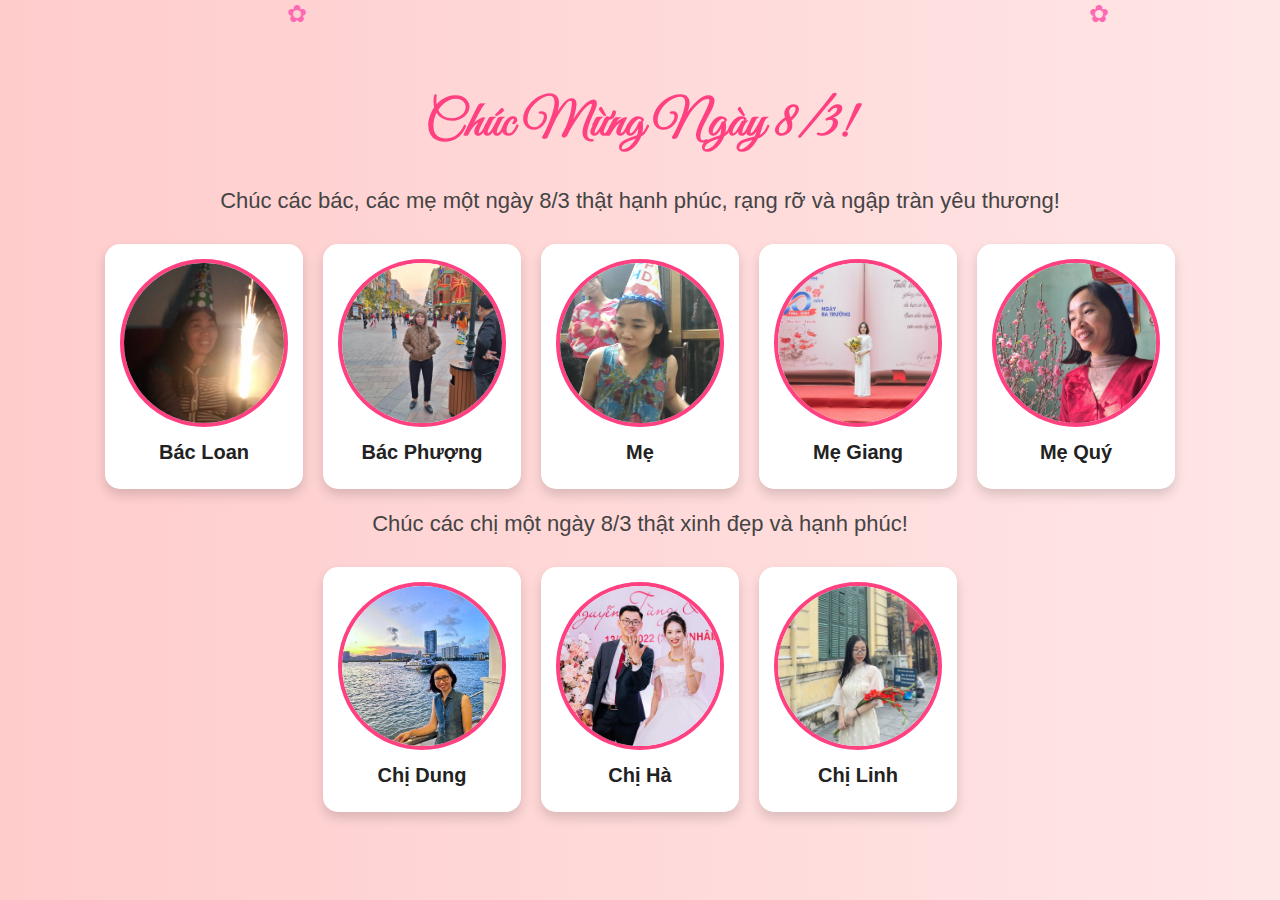
<file: index.html>
<!DOCTYPE html>
<html lang="vi">
<head>
    <meta charset="UTF-8">
    <meta name="viewport" content="width=device-width, initial-scale=1.0">
    <title>Thiệp Chúc Mừng 8/3</title>
    <link rel="stylesheet" href="styles.css">
</head>
<body>
    <div class="container">
        <!-- Lời chúc chung -->
        <h1>Chúc Mừng Ngày 8/3!</h1>
        <p class="greeting">Chúc các bác, các mẹ một ngày 8/3 thật hạnh phúc, rạng rỡ và ngập tràn yêu thương!</p>

        <!-- Danh sách card -->
        <div class="card-list">
            <div class="card" onclick="showMessage('Bác Loan', 'Nhân ngày Quốc tế Phụ nữ 8/3, con xin kính chúc Bác luôn mạnh khỏe, vui vẻ và hạnh phúc bên gia đình. Chúc Bác luôn giữ được tinh thần lạc quan, tràn đầy năng lượng và niềm vui trong cuộc sống. Cảm ơn Bác vì những yêu thương và sự quan tâm dành cho mọi người xung quanh! Chúc Bác một ngày 8/3 thật ý nghĩa!')">
                <img src="assets\Bác_Loan.jpg" alt="Bác Loan">
                <p>Bác Loan</p>
            </div>
            <div class="card" onclick="showMessage('Bác Phượng', 'Nhân ngày Quốc tế Phụ nữ 8/3, con xin kính chúc Bác luôn mạnh khỏe, hạnh phúc và tràn đầy niềm vui. Mong rằng mỗi ngày của Bác đều ngập tràn yêu thương, bình an và những điều tốt đẹp nhất. Cảm ơn Bác vì luôn là một người phụ nữ tuyệt vời! Chúc Bác một ngày 8/3 thật ý nghĩa và vui vẻ!')">
                <img src="assets\Bác_Phượng.jpg" alt="Bác Phượng">
                <p>Bác Phượng</p>
            </div>
            <div class="card" onclick="showMessage('Mẹ', 'Nhân ngày 8/3, con muốn gửi đến mẹ những lời chúc yêu thương nhất. Mẹ không chỉ là người phụ nữ tuyệt vời của gia đình mà còn là một người giáo viên tận tâm, luôn mang tri thức và tình yêu thương đến bao thế hệ học trò. Con chúc mẹ luôn mạnh khỏe, hạnh phúc và mãi rạng rỡ như những bông hoa đẹp nhất. Cảm ơn mẹ vì đã luôn yêu thương, dạy dỗ con bằng tất cả sự dịu dàng và bao dung. Con yêu mẹ rất nhiều! Chúc mẹ một ngày 8/3 thật trọn vẹn và ý nghĩa! ❤️')">
                <img src="assets\Mẹ.jpg" alt="Mẹ">
                <p>Mẹ</p>
            </div>
            <div class="card" onclick="showMessage('Mẹ Giang', 'Nhân ngày Quốc tế Phụ nữ 8/3, con xin gửi đến mẹ những lời chúc tốt đẹp nhất. Mẹ không chỉ là một người mẹ tuyệt vời mà còn là một người giáo viên đáng kính, luôn tận tâm với học trò và hết lòng vì gia đình. Con chúc mẹ luôn mạnh khỏe, hạnh phúc và tràn đầy niềm vui. Mong rằng mỗi ngày trôi qua với mẹ đều là một ngày rạng rỡ, đầy ắp tiếng cười và yêu thương. Cảm ơn mẹ vì tất cả những gì mẹ đã dành cho con và cho bao thế hệ học trò! Con yêu mẹ rất nhiều! Chúc mẹ một ngày 8/3 ý nghĩa và trọn vẹn! ❤️')">
                <img src="assets\Mẹ_Giang.jpg" alt="Mẹ Giang">
                <p>Mẹ Giang</p>
            </div>
            <div class="card" onclick="showMessage('Mẹ Quý', 'Nhân ngày Quốc tế Phụ nữ 8/3, con xin gửi đến mẹ những lời chúc tốt đẹp nhất. Con chúc mẹ luôn mạnh khỏe, vui vẻ và hạnh phúc bên gia đình. Cảm ơn mẹ vì những yêu thương, sự hi sinh và những điều tốt đẹp mẹ đã dành cho con. Mong rằng mỗi ngày của mẹ đều tràn ngập niềm vui, bình an và luôn tươi trẻ như những bông hoa rực rỡ nhất. Con yêu mẹ rất nhiều! Chúc mẹ một ngày 8/3 thật ý nghĩa và tràn đầy yêu thương! ❤️')">
                <img src="assets\Mẹ_Quý.jpg" alt="Mẹ Quý">
                <p>Mẹ Quý</p>
            </div>
        </div>
        <!-- Dòng chúc các chị -->
        <p class="greeting sisters">Chúc các chị một ngày 8/3 thật xinh đẹp và hạnh phúc!</p>

        <!-- Danh sách card cho các chị -->
        <div class="card-list">
            <div class="card" onclick="showMessage('Chị Dung', 'Nhân ngày 8/3, em chúc chị luôn xinh đẹp, mạnh khỏe, hạnh phúc và thành công trong công việc cũng như cuộc sống. Chúc chị mỗi ngày đều tràn đầy năng lượng, luôn vui vẻ và gặp nhiều may mắn. Mong rằng mọi ước mơ và dự định của chị sẽ sớm thành hiện thực. Chúc chị một ngày 8/3 thật nhiều niềm vui và yêu thương! 💐✨')">
                <img src="assets\Chị_Dung.jpg" alt="Chị Dung">
                <p>Chị Dung</p>
            </div>
            <div class="card" onclick="showMessage('Chị Hà', 'Nhân ngày 8/3, em chúc chị luôn mạnh khỏe, hạnh phúc và thành công trong sự nghiệp trồng người. Chị không chỉ là một người giáo viên tận tâm mà còn là một người chị dâu tuyệt vời. Mong rằng mỗi ngày của chị đều tràn ngập niềm vui, bình an và yêu thương. Chúc chị một ngày 8/3 thật ý nghĩa, luôn rạng rỡ và gặp nhiều may mắn trong cuộc sống! 💐✨')">
                <img src="assets\Chị_Hà.jpg" alt="Chị Hà">
                <p>Chị Hà</p>
            </div>
            <div class="card" onclick="showMessage('Chị Linh', 'Nhân ngày 8/3, em chúc chị luôn xinh đẹp, vui vẻ, hạnh phúc và thành công trong mọi lĩnh vực của cuộc sống. Mong rằng mỗi ngày của chị đều tràn đầy năng lượng tích cực và những điều tốt đẹp nhất! Chúc chị một ngày 8/3 thật rạng rỡ và ý nghĩa! 💐✨')">
                <img src="assets\Chị_Linh.jpg" alt="Chị Linh">
                <p>Chị Linh</p>
            </div>
        </div>
    </div>

    <!-- Modal (pop-up) cho lời chúc riêng -->
    <div id="modal" class="modal">
        <div class="modal-content">
            <span class="close" onclick="closeMessage()">&times;</span>
            <h2 id="modal-name"></h2>
            <p id="modal-message"></p>
        </div>
    </div>

    <script src="script.js"></script>
</body>
</html>
</file>
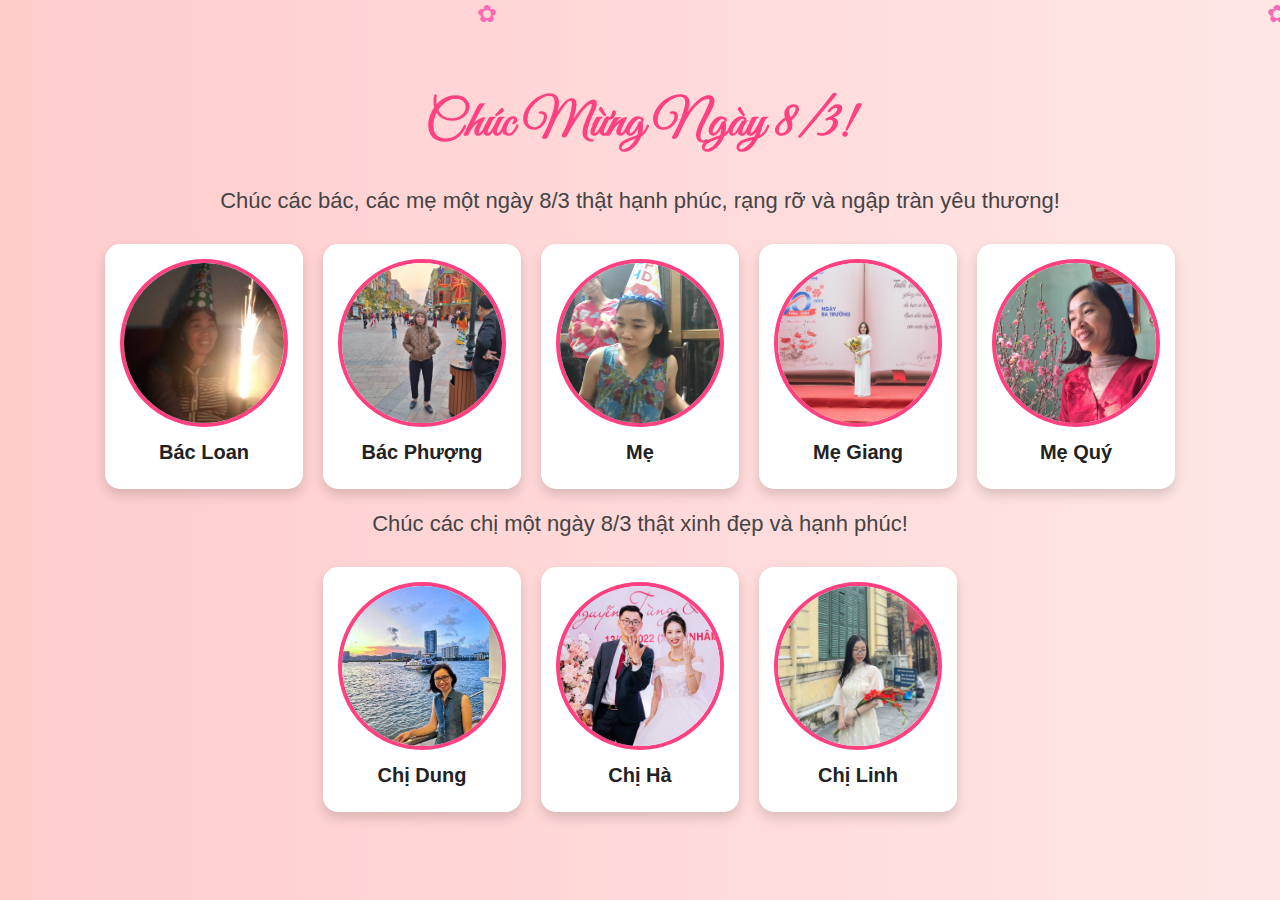
<file: women's_day.html>
<!DOCTYPE html>
<html lang="vi">
<head>
    <meta charset="UTF-8">
    <meta name="viewport" content="width=device-width, initial-scale=1.0">
    <title>Thiệp Chúc Mừng 8/3</title>
    <link rel="stylesheet" href="styles.css">
</head>
<body>
    <div class="container">
        <!-- Lời chúc chung -->
        <h1>Chúc Mừng Ngày 8/3!</h1>
        <p class="greeting">Chúc các bác, các mẹ một ngày 8/3 thật hạnh phúc, rạng rỡ và ngập tràn yêu thương!</p>

        <!-- Danh sách card -->
        <div class="card-list">
            <div class="card" onclick="showMessage('Bác Loan', 'Nhân ngày Quốc tế Phụ nữ 8/3, con xin kính chúc Bác luôn mạnh khỏe, vui vẻ và hạnh phúc bên gia đình. Chúc Bác luôn giữ được tinh thần lạc quan, tràn đầy năng lượng và niềm vui trong cuộc sống. Cảm ơn Bác vì những yêu thương và sự quan tâm dành cho mọi người xung quanh! Chúc Bác một ngày 8/3 thật ý nghĩa!')">
                <img src="assets\Bác_Loan.jpg" alt="Bác Loan">
                <p>Bác Loan</p>
            </div>
            <div class="card" onclick="showMessage('Bác Phượng', 'Nhân ngày Quốc tế Phụ nữ 8/3, con xin kính chúc Bác luôn mạnh khỏe, hạnh phúc và tràn đầy niềm vui. Mong rằng mỗi ngày của Bác đều ngập tràn yêu thương, bình an và những điều tốt đẹp nhất. Cảm ơn Bác vì luôn là một người phụ nữ tuyệt vời! Chúc Bác một ngày 8/3 thật ý nghĩa và vui vẻ!')">
                <img src="assets\Bác_Phượng.jpg" alt="Bác Phượng">
                <p>Bác Phượng</p>
            </div>
            <div class="card" onclick="showMessage('Mẹ', 'Nhân ngày 8/3, con muốn gửi đến mẹ những lời chúc yêu thương nhất. Mẹ không chỉ là người phụ nữ tuyệt vời của gia đình mà còn là một người giáo viên tận tâm, luôn mang tri thức và tình yêu thương đến bao thế hệ học trò. Con chúc mẹ luôn mạnh khỏe, hạnh phúc và mãi rạng rỡ như những bông hoa đẹp nhất. Cảm ơn mẹ vì đã luôn yêu thương, dạy dỗ con bằng tất cả sự dịu dàng và bao dung. Con yêu mẹ rất nhiều! Chúc mẹ một ngày 8/3 thật trọn vẹn và ý nghĩa! ❤️')">
                <img src="assets\Mẹ.jpg" alt="Mẹ">
                <p>Mẹ</p>
            </div>
            <div class="card" onclick="showMessage('Mẹ Giang', 'Nhân ngày Quốc tế Phụ nữ 8/3, con xin gửi đến mẹ những lời chúc tốt đẹp nhất. Mẹ không chỉ là một người mẹ tuyệt vời mà còn là một người giáo viên đáng kính, luôn tận tâm với học trò và hết lòng vì gia đình. Con chúc mẹ luôn mạnh khỏe, hạnh phúc và tràn đầy niềm vui. Mong rằng mỗi ngày trôi qua với mẹ đều là một ngày rạng rỡ, đầy ắp tiếng cười và yêu thương. Cảm ơn mẹ vì tất cả những gì mẹ đã dành cho con và cho bao thế hệ học trò! Con yêu mẹ rất nhiều! Chúc mẹ một ngày 8/3 ý nghĩa và trọn vẹn! ❤️')">
                <img src="assets\Mẹ_Giang.jpg" alt="Mẹ Giang">
                <p>Mẹ Giang</p>
            </div>
            <div class="card" onclick="showMessage('Mẹ Quý', 'Nhân ngày Quốc tế Phụ nữ 8/3, con xin gửi đến mẹ những lời chúc tốt đẹp nhất. Con chúc mẹ luôn mạnh khỏe, vui vẻ và hạnh phúc bên gia đình. Cảm ơn mẹ vì những yêu thương, sự hi sinh và những điều tốt đẹp mẹ đã dành cho con. Mong rằng mỗi ngày của mẹ đều tràn ngập niềm vui, bình an và luôn tươi trẻ như những bông hoa rực rỡ nhất. Con yêu mẹ rất nhiều! Chúc mẹ một ngày 8/3 thật ý nghĩa và tràn đầy yêu thương! ❤️')">
                <img src="assets\Mẹ_Quý.jpg" alt="Mẹ Quý">
                <p>Mẹ Quý</p>
            </div>
        </div>
        <!-- Dòng chúc các chị -->
        <p class="greeting sisters">Chúc các chị một ngày 8/3 thật xinh đẹp và hạnh phúc!</p>

        <!-- Danh sách card cho các chị -->
        <div class="card-list">
            <div class="card" onclick="showMessage('Chị Dung', 'Nhân ngày 8/3, em chúc chị luôn xinh đẹp, mạnh khỏe, hạnh phúc và thành công trong công việc cũng như cuộc sống. Chúc chị mỗi ngày đều tràn đầy năng lượng, luôn vui vẻ và gặp nhiều may mắn. Mong rằng mọi ước mơ và dự định của chị sẽ sớm thành hiện thực. Chúc chị một ngày 8/3 thật nhiều niềm vui và yêu thương! 💐✨')">
                <img src="assets\Chị_Dung.jpg" alt="Chị Dung">
                <p>Chị Dung</p>
            </div>
            <div class="card" onclick="showMessage('Chị Hà', 'Nhân ngày 8/3, em chúc chị luôn mạnh khỏe, hạnh phúc và thành công trong sự nghiệp trồng người. Chị không chỉ là một người giáo viên tận tâm mà còn là một người chị dâu tuyệt vời. Mong rằng mỗi ngày của chị đều tràn ngập niềm vui, bình an và yêu thương. Chúc chị một ngày 8/3 thật ý nghĩa, luôn rạng rỡ và gặp nhiều may mắn trong cuộc sống! 💐✨')">
                <img src="assets\Chị_Hà.jpg" alt="Chị Hà">
                <p>Chị Hà</p>
            </div>
            <div class="card" onclick="showMessage('Chị Linh', 'Nhân ngày 8/3, em chúc chị luôn xinh đẹp, vui vẻ, hạnh phúc và thành công trong mọi lĩnh vực của cuộc sống. Mong rằng mỗi ngày của chị đều tràn đầy năng lượng tích cực và những điều tốt đẹp nhất! Chúc chị một ngày 8/3 thật rạng rỡ và ý nghĩa! 💐✨')">
                <img src="assets\Chị_Linh.jpg" alt="Chị Linh">
                <p>Chị Linh</p>
            </div>
        </div>
    </div>

    <!-- Modal (pop-up) cho lời chúc riêng -->
    <div id="modal" class="modal">
        <div class="modal-content">
            <span class="close" onclick="closeMessage()">&times;</span>
            <h2 id="modal-name"></h2>
            <p id="modal-message"></p>
        </div>
    </div>

    <script src="script.js"></script>
</body>
</html>
</file>
<file: styles.css>
/* Import Google Font */
@import url('https://fonts.googleapis.com/css2?family=Great+Vibes&family=Poppins:wght@300;400;600&display=swap');

body {
    margin: 0;
    font-family: Arial, sans-serif;
    background: linear-gradient(to right, #ffcccc, #ffe6e6);
    display: flex;
    justify-content: center;
    align-items: center;
    min-height: 100vh;
    height: auto; /* Cho phép trang mở rộng theo nội dung */
    overflow-y: auto; /* Bật cuộn dọc nếu cần */
}

.container {
    text-align: center;
    padding: 20px;
    padding-bottom: 50px; /* Tạo khoảng trống phía dưới để tránh bị che mất */
}

h1 {
    color: #ff4081;
    font-size: 50px;
    font-family: 'Great Vibes', cursive;
}

.greeting {
    font-size: 22px;
    color: #444;
    margin-bottom: 30px;
}

.card-list {
    display: flex;
    justify-content: center;
    gap: 20px;
    flex-wrap: wrap;
}

.card {
    background: white;
    padding: 15px;
    border-radius: 15px;
    box-shadow: 0 6px 12px rgba(0, 0, 0, 0.15);
    cursor: pointer;
    transition: transform 0.3s, box-shadow 0.3s;
    position: relative;
}

.card:hover {
    transform: translateY(-10px);
    box-shadow: 0 10px 20px rgba(0, 0, 0, 0.3);
}

.card img {
    width: 160px;
    height: 160px;
    border-radius: 50%;
    object-fit: cover;
    border: 4px solid #ff4081;
}

.card p {
    margin: 10px 0;
    font-size: 20px;
    font-weight: 600;
    color: #222;
}

/* Modal Styling */
.modal {
    display: none;
    position: fixed;
    top: 0;
    left: 0;
    width: 100%;
    height: 100%;
    background: rgba(0, 0, 0, 0.6);
    justify-content: center;
    align-items: center;
}

.modal-content {
    background: white;
    padding: 25px;
    border-radius: 15px;
    text-align: center;
    width: 350px;
    box-shadow: 0 6px 12px rgba(0, 0, 0, 0.2);
    animation: fadeIn 0.5s ease-in-out;
}

.close {
    color: #666;
    float: right;
    font-size: 28px;
    cursor: pointer;
    transition: color 0.2s;
}

.close:hover {
    color: #ff4081;
}

#modal-name {
    color: #ff4081;
    font-size: 26px;
    font-weight: 600;
}

#modal-message {
    font-size: 18px;
    color: #444;
    line-height: 1.5;
}

@keyframes fadeIn {
    from { opacity: 0; transform: scale(0.8); }
    to { opacity: 1; transform: scale(1); }
}

/* Hoa rơi */
@keyframes falling {
    0% { transform: translateY(-10vh) rotate(0deg); }
    100% { transform: translateY(100vh) rotate(360deg); }
}

.flower {
    position: absolute;
    width: 20px;
    height: 20px;
    background: pink;
    border-radius: 50%;
    opacity: 0.8;
    animation: falling linear infinite;
}
.falling-flower {
    position: absolute;
    top: 0;
    font-size: 24px;
    color: #ff69b4; /* Màu hồng */
    pointer-events: none;
    animation: fall linear infinite;
}

@keyframes fall {
    from {
        transform: translateY(-10px);
        opacity: 1;
    }
    to {
        transform: translateY(100vh);
        opacity: 0;
    }
}
</file>
